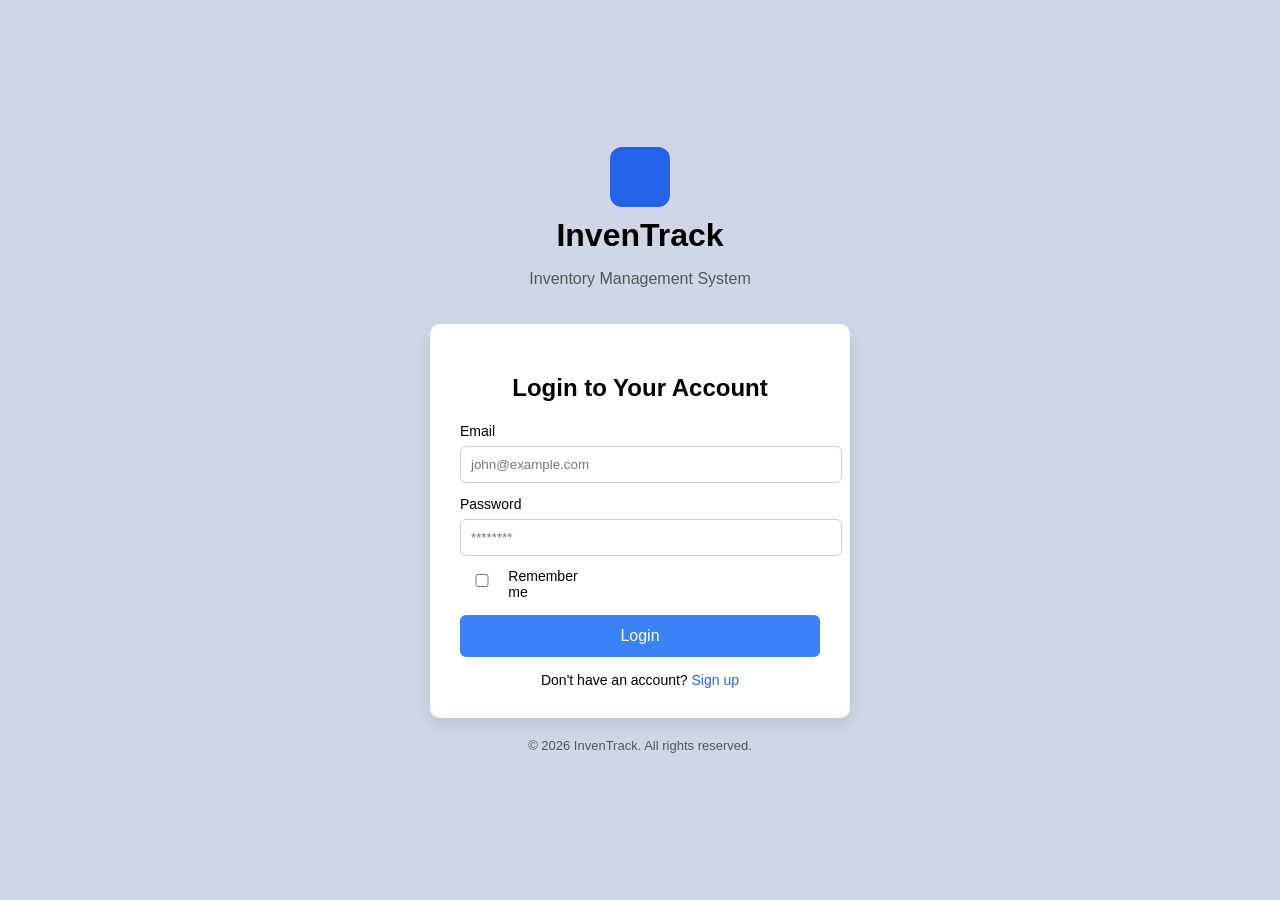
<file: index.html>
<!DOCTYPE html>
<html lang="en">
<head>
<meta charset="UTF-8">
<meta name="viewport" content="width=device-width, initial-scale=1.0">
<title>Dashboard</title>

<link rel="stylesheet" href="./dashboard/dashboard.css">
</head>
<body>

<div class="container">

<!-- Sidebar -->
<div class="sidebar">
    <h2>InvenTrack</h2>

    <ul>
        <li class="active">Dashboard</li>
        <li onclick="location.href='/product/product.html'">Products</li>
        <li onclick="location.href='/sales/sales.html'">Sales</li>
        <li onclick="location.href='/purchase/purchase.html'">Purchases</li>
        <li onclick="location.href='/users/Users.html'">Users</li>
    </ul>

    <ul class="bottom-menu">
        <li onclick="location.href='/setting/setting.html'">Settings</li>
        <li onclick="logoutUser()">Logout</li>
    </ul>
</div>

<!-- Main -->
<div class="main">

    <!-- Header -->
    <div class="header">
        <h1>Dashboard</h1>
    </div>

    <p>Welcome back, <span id="welcomeName">User</span> </p>

    <!-- Cards -->
    <div class="cards">

        <div class="card">
            <h4>Total Products</h4>
            <h2>1,234</h2>
            <p class="green">+12% growth</p>
        </div>

        <div class="card">
            <h4>Total Sales</h4>
            <h2>$45,200</h2>
            <p class="green">+8% growth</p>
        </div>

        <div class="card">
            <h4>Low Stock</h4>
            <h2>15</h2>
            <p class="red">-3% drop</p>
        </div>

        <div class="card">
            <h4>Revenue</h4>
            <h2>$128,500</h2>
            <p class="green">+23% growth</p>
        </div>

    </div>

    <!-- Images Section -->
    <div class="images">

        <div class="img-box">
            <h3>Sales Overview</h3>
            <img src="https://images.unsplash.com/photo-1551288049-bebda4e38f71">
        </div>

        <div class="img-box">
            <h3>Revenue Insights</h3>
            <img src="https://images.unsplash.com/photo-1460925895917-afdab827c52f">
        </div>

    </div>

    <!-- Activity -->
    <div class="activity">
        <h3>Recent Activity</h3>

        <p> New order #1234 - $456</p>
        <p> Low stock alert - Product A</p>
        <p> New product added</p>
        <p> Sale completed - Invoice #5678</p>
    </div>

</div>

</div>

<script>
// auth check
if(!localStorage.getItem("token")){
    location.href = "/logging/logging.html";
}

// show user name
var uname = localStorage.getItem("userName");
if(uname){
    document.getElementById("welcomeName").textContent = uname;
}

function logoutUser(){
    localStorage.removeItem("token");
    localStorage.removeItem("userName");
    localStorage.removeItem("userRole");
    localStorage.removeItem("userEmail");
    location.href = "/logging/logging.html";
}
</script>
</body>
</html>
</file>
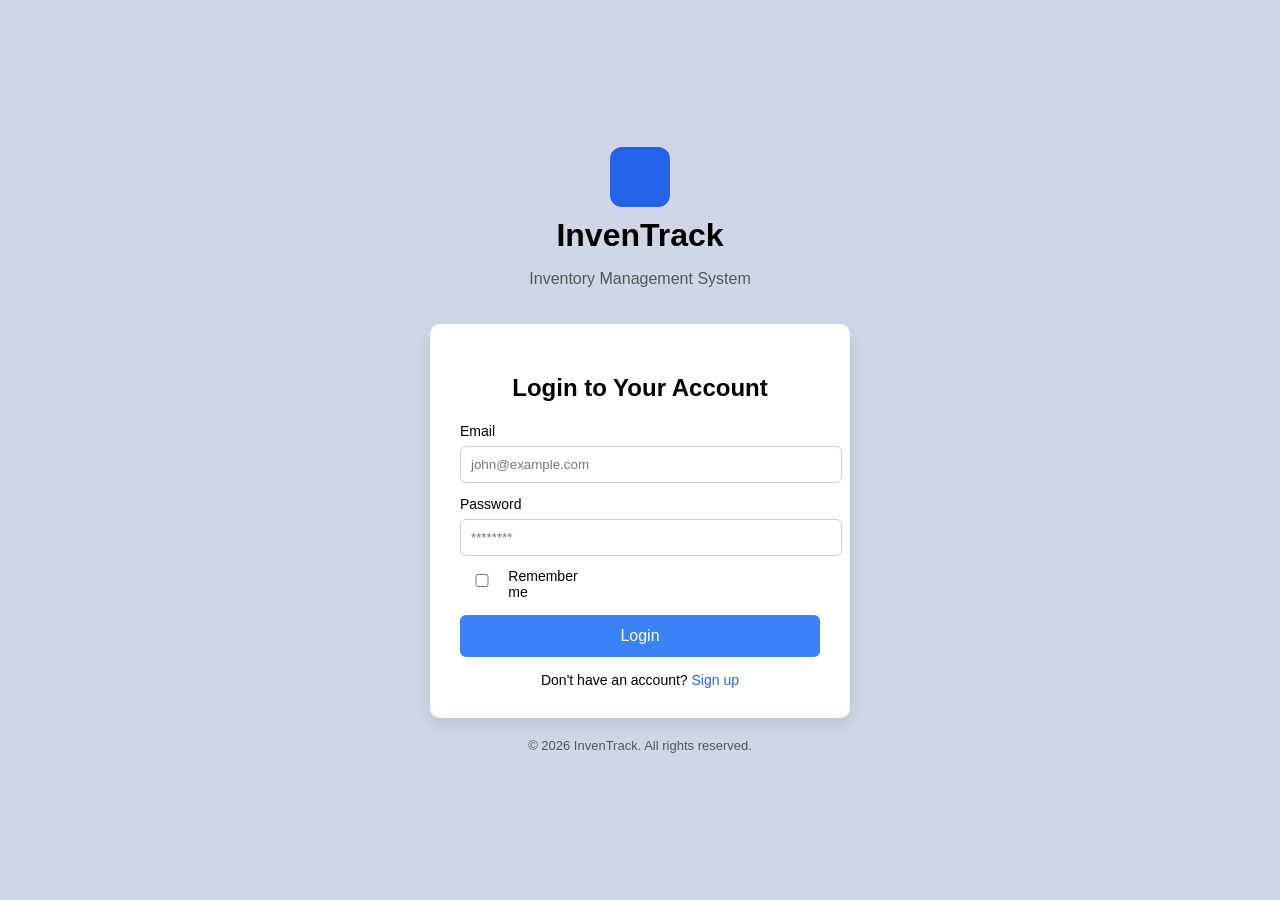
<file: dashboard/dashboard.html>
<!DOCTYPE html>
<html lang="en">
<head>
<meta charset="UTF-8">
<meta name="viewport" content="width=device-width, initial-scale=1.0">
<title>Dashboard</title>

<link rel="stylesheet" href="./dashboard.css">
</head>
    

<body>

<div class="container">

<!-- Sidebar -->
<div class="sidebar">
    <h2>InvenTrack</h2>

   <ul>
    <li class="active">Dashboard</li>
    <li onclick="location.href='/product/product.html'">Products</li>
    <li onclick="location.href='/sales/sales.html'">Sales</li>
    <li onclick="location.href='/purchase/purchase.html'">Purchases</li>
    <li onclick="location.href='/users/Users.html'">Users</li>
</ul>

        <ul class="bottom-menu">
            <li  onclick="location.href='/setting/setting.html'">Settings</li>
            <li onclick="logoutUser()">Logout</li>
        </ul>
</div>

<!-- Main -->
<div class="main">

    <!-- Header -->
    <div class="header">
        <h1>Dashboard</h1>
    </div>

    <p>Welcome back, <span id="welcomeName">User</span> </p>

    <!-- Cards -->
    <div class="cards">

        <div class="card">
            <h4>Total Products</h4>
            <h2>1,234</h2>
            <p class="green">+12% growth</p>
        </div>

        <div class="card">
            <h4>Total Sales</h4>
            <h2>$45,200</h2>
            <p class="green">+8% growth</p>
        </div>

        <div class="card">
            <h4>Low Stock</h4>
            <h2>15</h2>
            <p class="red">-3% drop</p>
        </div>

        <div class="card">
            <h4>Revenue</h4>
            <h2>$128,500</h2>
            <p class="green">+23% growth</p>
        </div>

    </div>

    <!-- Images Section -->
    <div class="images">

        <div class="img-box">
            <h3>Sales Overview</h3>
            <img src="https://images.unsplash.com/photo-1551288049-bebda4e38f71">
        </div>

        <div class="img-box">
            <h3>Revenue Insights</h3>
            <img src="https://images.unsplash.com/photo-1460925895917-afdab827c52f">
        </div>

    </div>

    <!-- Activity -->
    <div class="activity">
        <h3>Recent Activity</h3>

        <p> New order #1234 - $456</p>
        <p> Low stock alert - Product A</p>
        <p> New product added</p>
        <p> Sale completed - Invoice #5678</p>
    </div>

</div>

</div>

<script>
// auth check
if(!localStorage.getItem("token")){
    location.href = "/logging/logging.html";
}

// show user name
var uname = localStorage.getItem("userName");
if(uname){
    document.getElementById("welcomeName").textContent = uname;
}

function logoutUser(){
    localStorage.removeItem("token");
    localStorage.removeItem("userName");
    localStorage.removeItem("userRole");
    localStorage.removeItem("userEmail");
    location.href = "/logging/logging.html";
}
</script>
</body>
</html>
</file>
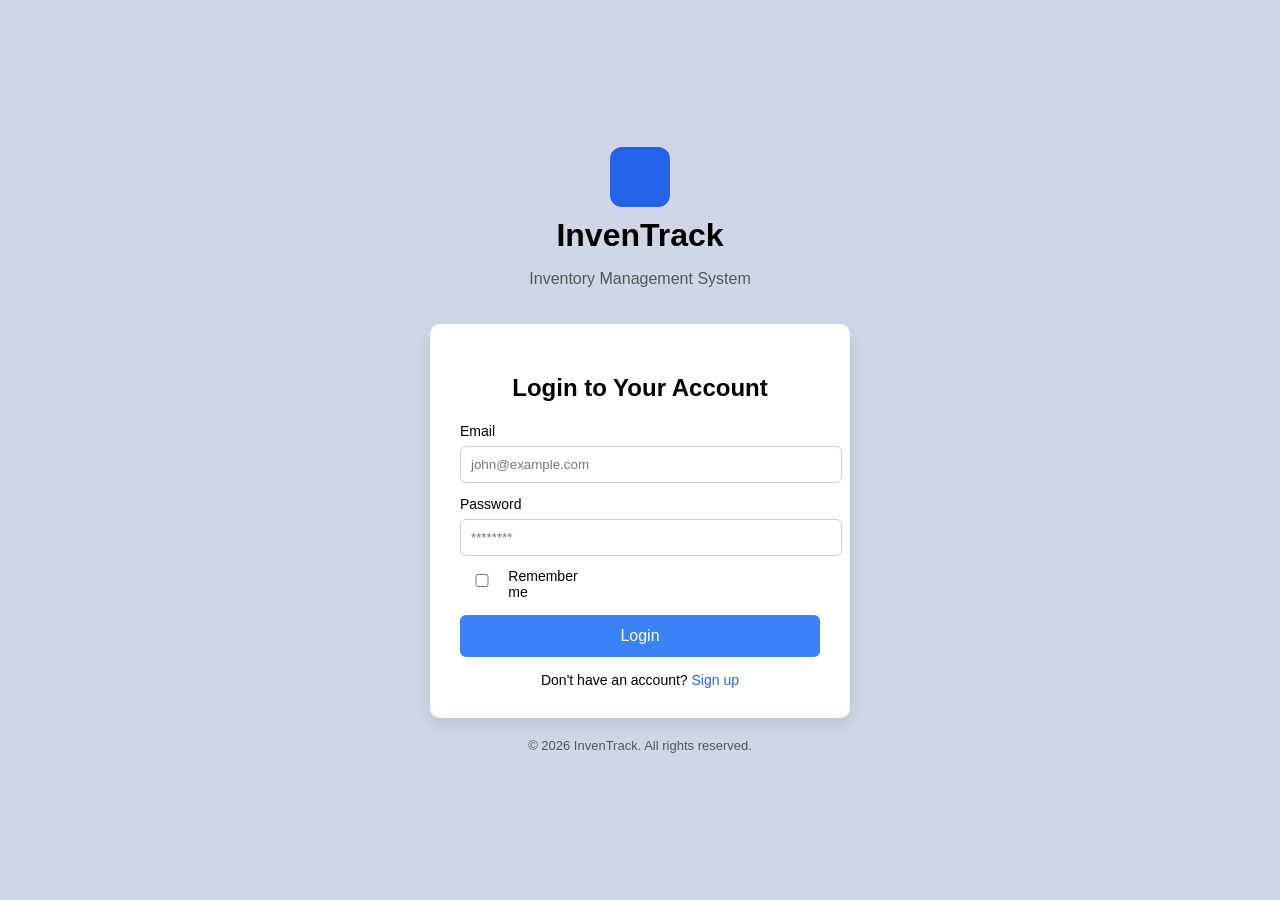
<file: logging/logging.html>
<!DOCTYPE html>
<html lang="en">
<head>
<meta charset="UTF-8">
<meta name="viewport" content="width=device-width, initial-scale=1.0">
<title>InvenTrack Login</title>

<link rel="stylesheet" href="./logging.css">
</head>

    
<body>

<div class="logo">
    <div class="logo-box"></div>
    <h1>InvenTrack</h1>
    <p>Inventory Management System</p>
</div>

<div class="card">

<h2>Login to Your Account</h2>

<label>Email</label>
<input type="email" id="email" placeholder="john@example.com">

<label>Password</label>
<input type="password" id="password" placeholder="********">

<div class="options">
    <label class="remember">
        <input type="checkbox"> Remember me
    </label>
</div>

<button onclick="loginUser()">Login</button>

<div class="signup">
Don't have an account? <a href="./signup.html">Sign up</a>
</div>

</div>

<div class="footer">
© 2026 InvenTrack. All rights reserved.
</div>

<script src="./logging.js"></script>
</body>
</html>
</file>
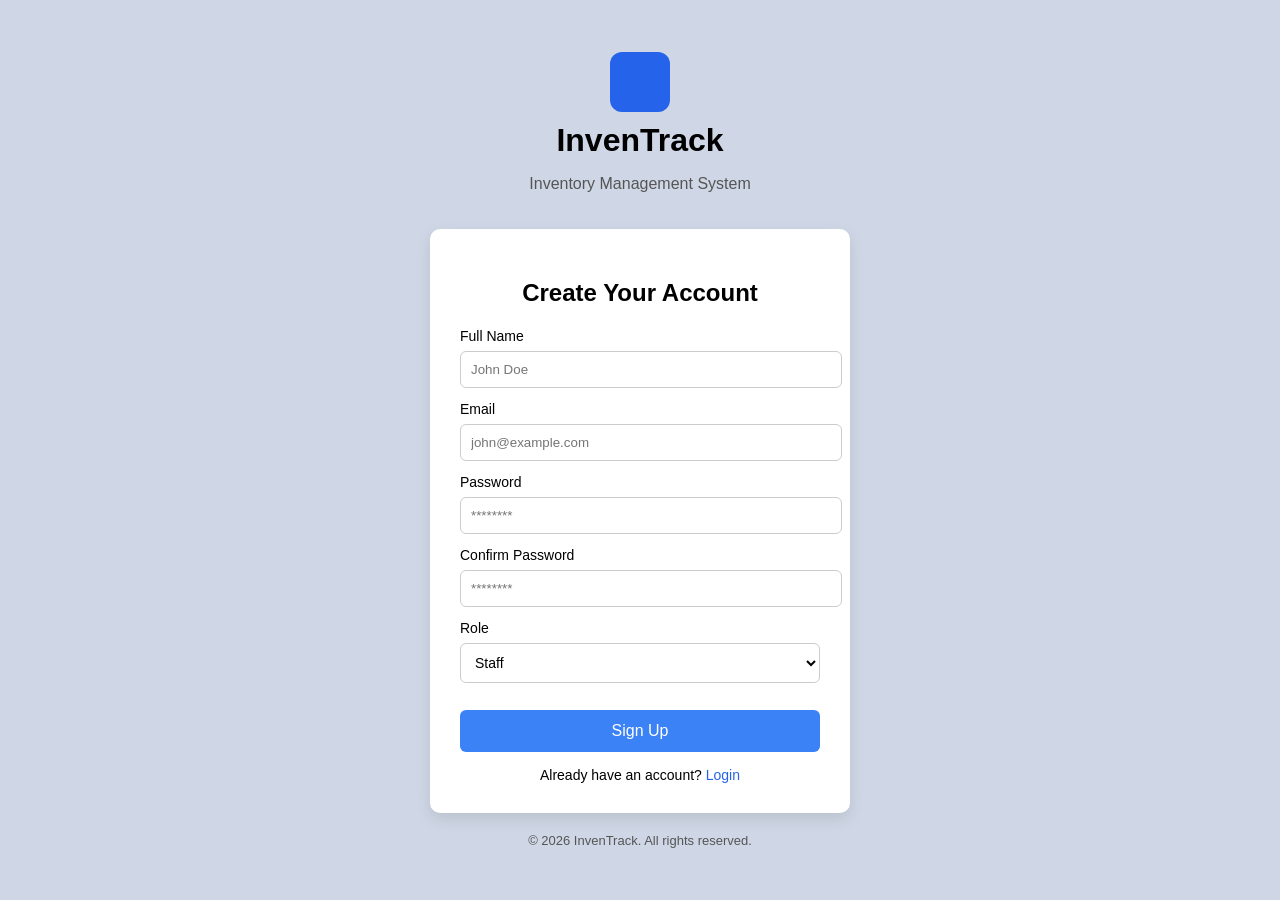
<file: logging/signup.html>
<!DOCTYPE html>
<html lang="en">
<head>
<meta charset="UTF-8">
<meta name="viewport" content="width=device-width, initial-scale=1.0">
<title>InvenTrack Sign Up</title>

<link rel="stylesheet" href="./logging.css">
</head>


<body>

<div class="logo">
    <div class="logo-box"></div>
    <h1>InvenTrack</h1>
    <p>Inventory Management System</p>
</div>

<div class="card">

<h2>Create Your Account</h2>

<label>Full Name</label>
<input type="text" id="name" placeholder="John Doe">

<label>Email</label>
<input type="email" id="email" placeholder="john@example.com">

<label>Password</label>
<input type="password" id="password" placeholder="********">

<label>Confirm Password</label>
<input type="password" id="confirmPassword" placeholder="********">

<label>Role</label>
<select id="role">
    <option value="staff">Staff</option>
    <option value="manager">Manager</option>
    <option value="admin">Admin</option>
</select>

<button onclick="registerUser()">Sign Up</button>

<div class="signup">
Already have an account? <a href="./logging.html">Login</a>
</div>

</div>

<div class="footer">
© 2026 InvenTrack. All rights reserved.
</div>

<script src="./signup.js"></script>
</body>
</html>
</file>
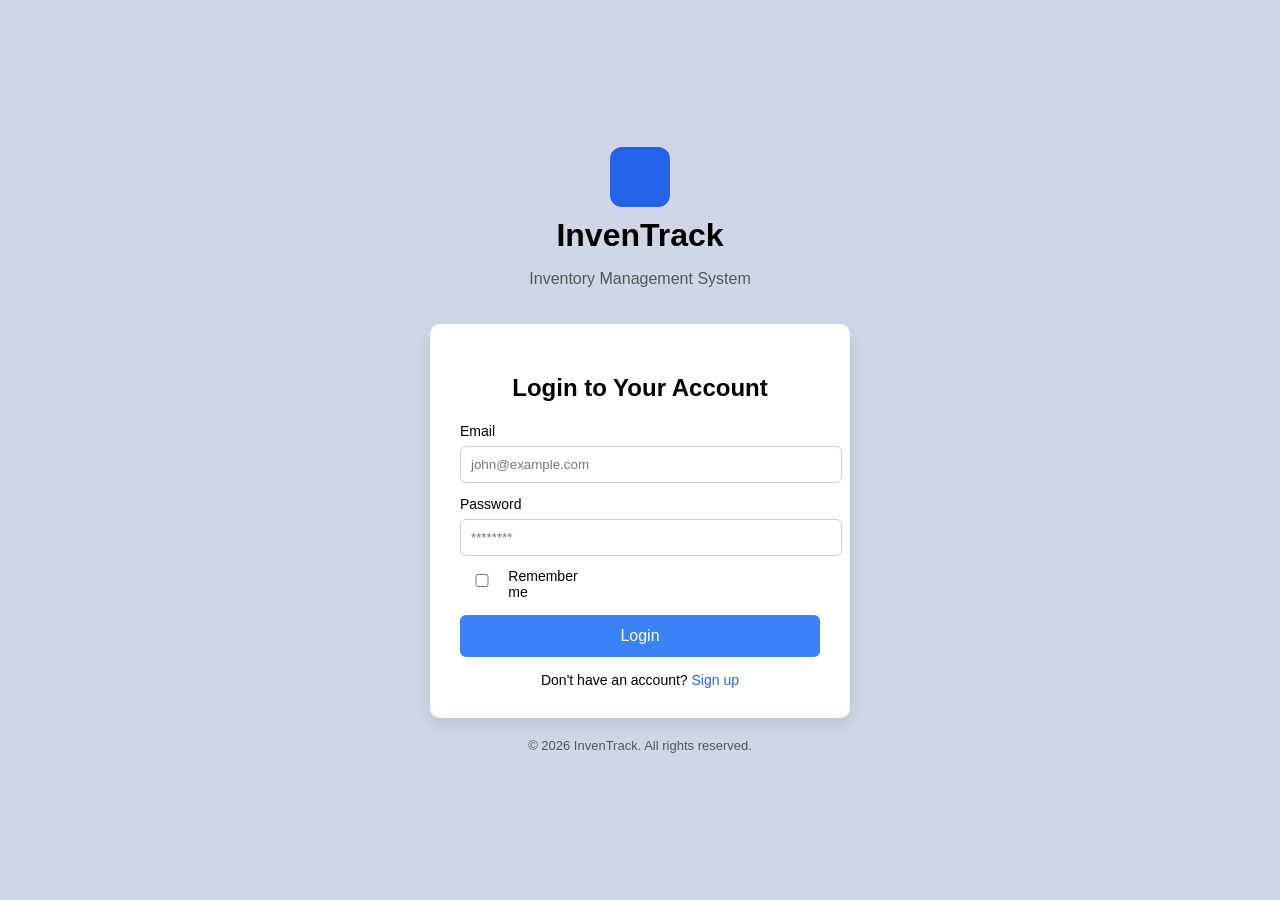
<file: product/product.html>
<!DOCTYPE html>
<html>
<head>
    <title>Products</title>
    <link rel="stylesheet" href="./product.css">
</head>
    
<body>

<div class="container">

    <!-- Sidebar -->
    <div class="sidebar">
        <h2>InvenTrack</h2>
         <ul>
    <li onclick="location.href='/dashboard/dashboard.html'">Dashboard</li>
    <li class="active">Products</li>
    <li onclick="location.href='/sales/sales.html'">Sales</li>
    <li onclick="location.href='/purchase/purchase.html'">Purchases</li>
    <li onclick="location.href='/users/Users.html'">Users</li>
</ul>

        <ul class="bottom-menu">
            <li  onclick="location.href='/setting/setting.html'">Settings</li>
            <li onclick="logoutUser()">Logout</li>
        </ul>
    </div>

    <!-- Main -->
    <div class="main">

        <div class="header">
            <h1>Products</h1>
            <button onclick="openForm()">+ Add Product</button>
        </div>

        <!-- Search -->
        <input type="text" id="search" placeholder="Search products..." onkeyup="searchProduct()">

        <!-- Table -->
        <table>
            <thead>
                <tr>
                    <th>NAME</th>
                    <th>CATEGORY</th>
                    <th>PRICE</th>
                    <th>QUANTITY</th>
                    <th>SUPPLIER</th>
                    <th>DESCRIPTION</th>
                    <th>ACTION</th>
                </tr>
            </thead>
            <tbody id="productTable"></tbody>
        </table>

    </div>
</div>

<!-- Modal -->
<div class="modal" id="modal">
    <div class="form">
        <h2>Add Product</h2>

        <input type="text" id="name" placeholder="Product Name">
        <input type="text" id="category" placeholder="Category">
        <input type="number" id="price" placeholder="Price">
        <input type="number" id="quantity" placeholder="Quantity">
        <input type="text" id="supplier" placeholder="Supplier">
        <input type="text" id="description" placeholder="Description">

        <button onclick="addProduct()">Save</button>
        <button onclick="closeForm()">Cancel</button>
    </div>
</div>

<script>
// auth check
if(!localStorage.getItem("token")){
    location.href = "/logging/logging.html";
}
function logoutUser(){
    localStorage.removeItem("token");
    localStorage.removeItem("userName");
    localStorage.removeItem("userRole");
    localStorage.removeItem("userEmail");
    location.href = "/logging/logging.html";
}
</script>
<script src="./product.js"></script>

</body>
</html>
</file>
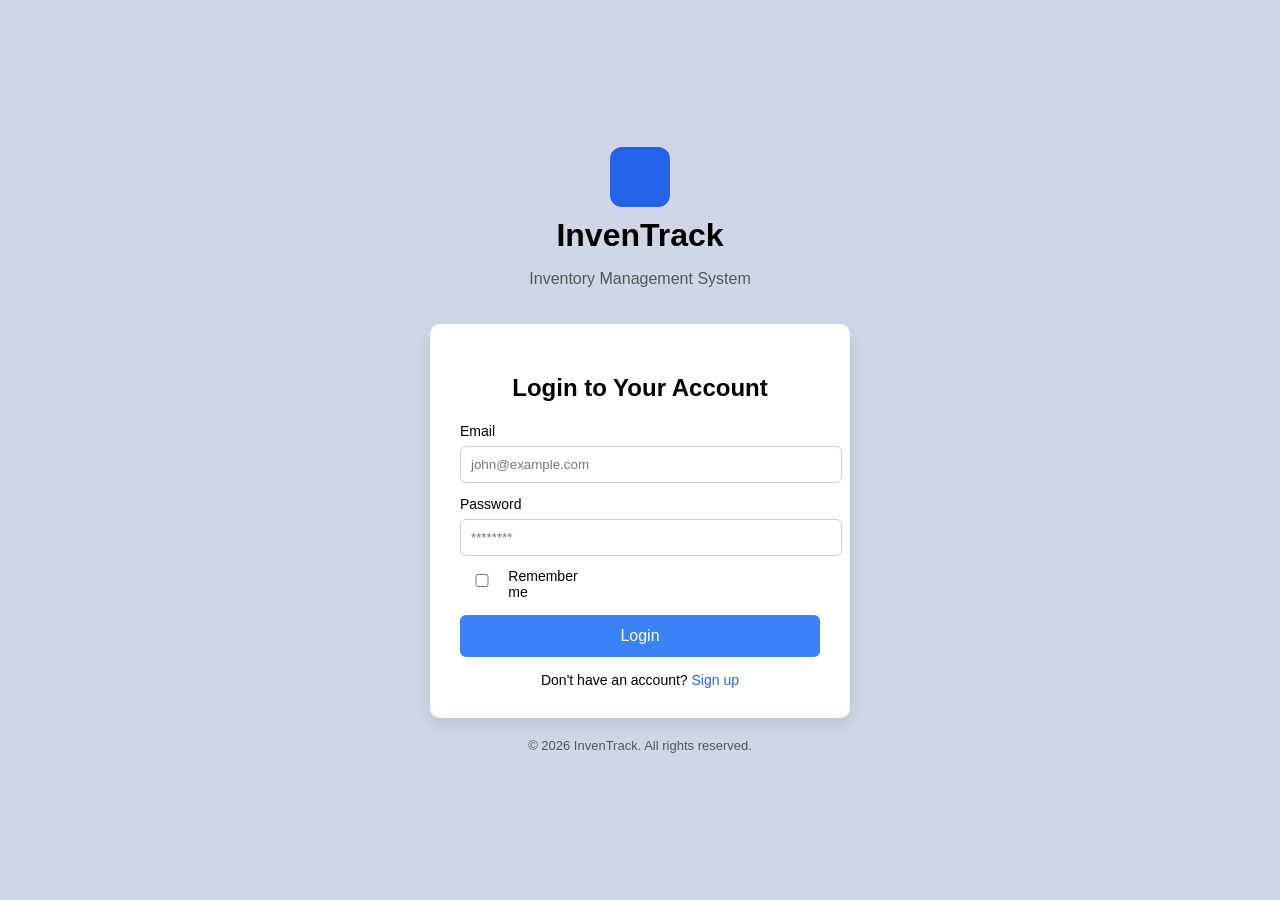
<file: purchase/purchase.html>
<!DOCTYPE html>
<html>
<head>
    <title>Purchases</title>
    <link rel="stylesheet" href="./purchase.css">
</head>
<body>

<div class="container">

    <div class="sidebar">
        <h2>InvenTrack</h2>
        <ul>
    <li onclick="location.href='/dashboard/dashboard.html'">Dashboard</li>
    <li onclick="location.href='/product/product.html'">Products</li>
    <li onclick="location.href='/sales/sales.html'">Sales</li>
    <li class="active">Purchases</li>
    <li onclick="location.href='/users/Users.html'">Users</li>
</ul>

        <ul class="bottom-menu">
            <li  onclick="location.href='/setting/setting.html'">Settings</li>
            <li onclick="logoutUser()">Logout</li>
        </ul>
    </div>

    <!-- Main -->
    <div class="main">

        <div class="header">
            <h1>Purchases</h1>
            <button onclick="openForm()">+ Add Purchase</button>
        </div>

        <!-- Search -->
        <input type="text" id="search" placeholder="Search purchases..." onkeyup="searchPurchase()">

        <!-- Table -->
        <table>
            <thead>
                <tr>
                    <th>DATE</th>
                    <th>PRODUCT</th>
                    <th>QUANTITY</th>
                    <th>PRICE</th>
                    <th>ACTION</th>
                </tr>
            </thead>
            <tbody id="purchaseTable"></tbody>
        </table>

    </div>
</div>

<!-- Modal -->
<div class="modal" id="modal">
    <div class="form">
        <h2>Add Purchase</h2>

        <select id="product">
            <option value="">Select Product</option>
        </select>
        <input type="number" id="quantity" placeholder="Quantity">
        <input type="number" id="price" placeholder="Price">
        <button type="button" onclick="addPurchase()">Save</button>
       <button type="button" onclick="closeForm()">Cancel</button>
    </div>
</div>

<script>
// auth check
if(!localStorage.getItem("token")){
    location.href = "/logging/logging.html";
}
function logoutUser(){
    localStorage.removeItem("token");
    localStorage.removeItem("userName");
    localStorage.removeItem("userRole");
    localStorage.removeItem("userEmail");
    location.href = "/logging/logging.html";
}
</script>
<script src="./purchase.js"></script>
</body>
</html>
</file>
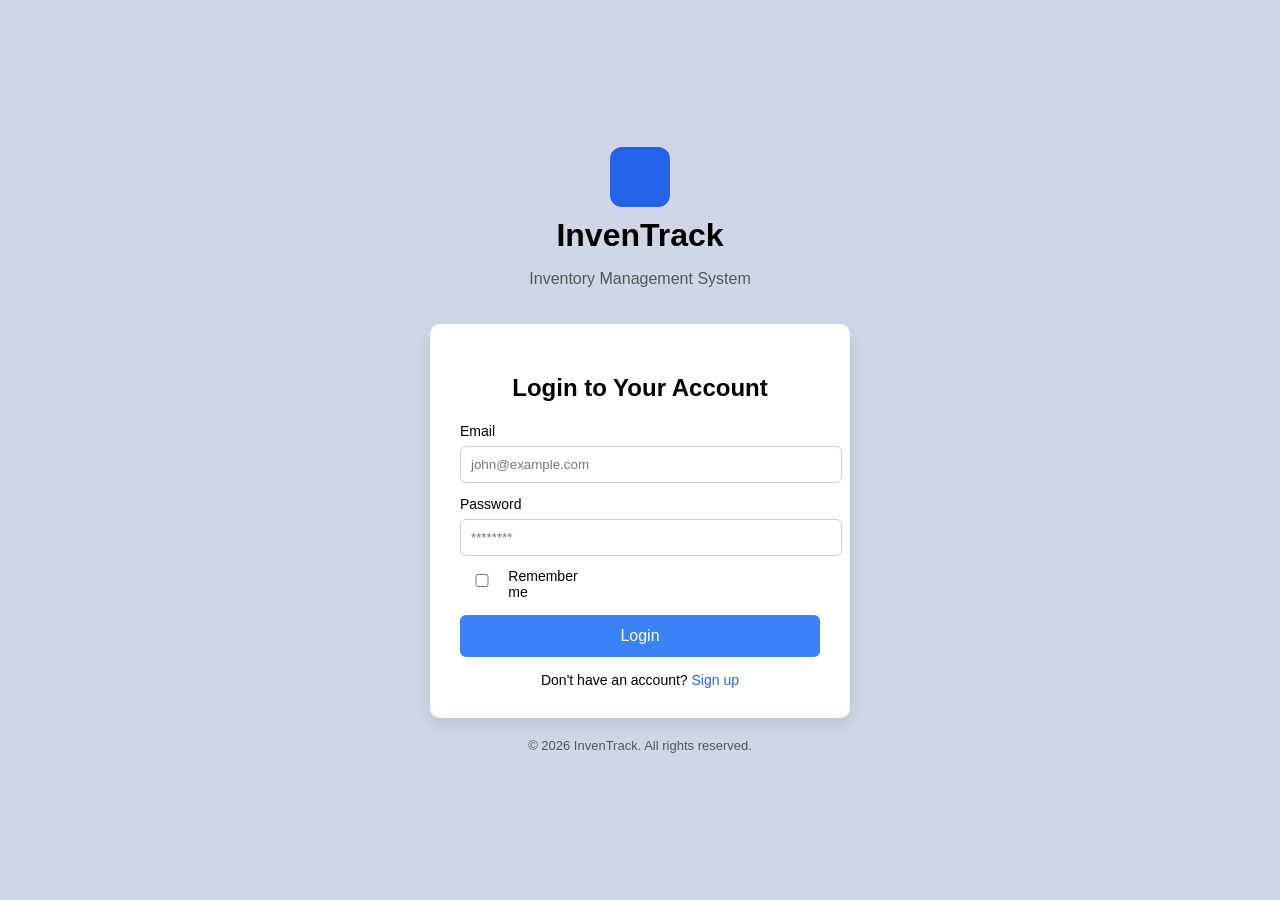
<file: sales/sales.html>
<!DOCTYPE html>
<html>
<head>
    <title>Sales</title>
    <link rel="stylesheet" href="./sales.css">
</head>
<body>
    

<div class="container">

    <!-- Sidebar -->
    <div class="sidebar">
        <h2>InvenTrack</h2>
        <ul>
    <li onclick="location.href='/dashboard/dashboard.html'">Dashboard</li>
    <li onclick="location.href='/product/product.html'">Products</li>
    <li class="active">Sales</li>
    <li onclick="location.href='/purchase/purchase.html'">Purchases</li>
    <li onclick="location.href='/users/Users.html'">Users</li>
</ul>

        <ul class="bottom-menu">
            <li onclick="location.href='/setting/setting.html'">Settings</li>
            <li onclick="logoutUser()">Logout</li>
        </ul>
    </div>

    <!-- Main -->
    <div class="main">

        <div class="header">
            <h1>Sales & Purchases</h1>
            <button onclick="openForm()">+ New Sale</button>
        </div>

        <!-- Table -->
        <table>
            <thead>
                <tr>
                    <th>Invoice</th>
                    <th>Date</th>
                    <th>Product</th>
                    <th>Qty</th>
                    <th>Price</th>
                    <th>Action</th>
                </tr>
            </thead>
            <tbody id="salesTable"></tbody>
        </table>

    </div>
</div>

<!-- Modal -->
<div class="modal" id="modal">
    <div class="form">
        <h2>Add Sale</h2>

        <select id="product">
            <option value="">Select Product</option>
        </select>
        <input type="number" id="quantity" placeholder="Quantity">
        <input type="number" id="price" placeholder="Price">

        <button onclick="addSale()">Save</button>
        <button onclick="closeForm()">Cancel</button>
    </div>
</div>
<script>
// auth check
if(!localStorage.getItem("token")){
    location.href = "/logging/logging.html";
}
function logoutUser(){
    localStorage.removeItem("token");
    localStorage.removeItem("userName");
    localStorage.removeItem("userRole");
    localStorage.removeItem("userEmail");
    location.href = "/logging/logging.html";
}
</script>
<script src="./sales.js"></script>
</body>
</html>
</file>
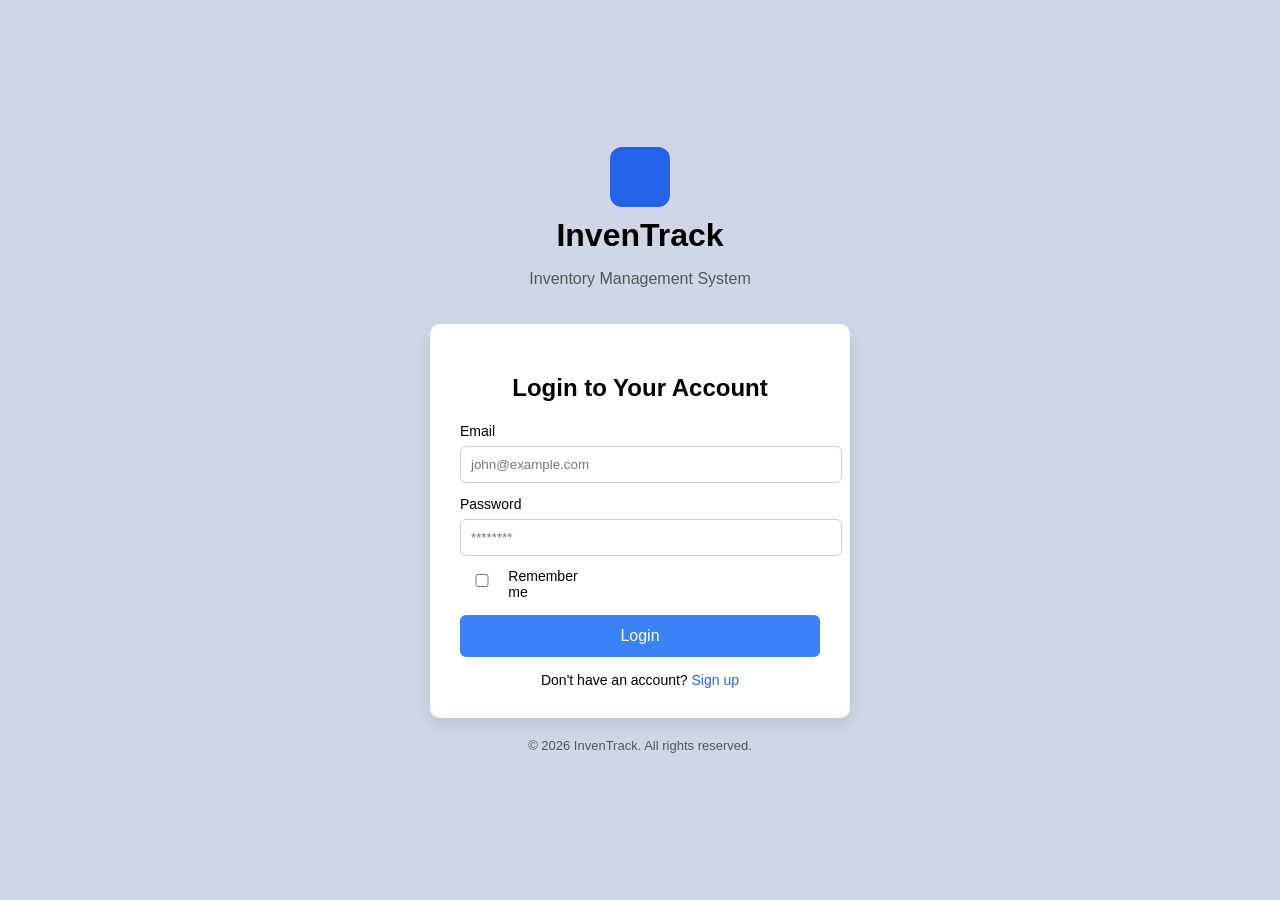
<file: setting/setting.html>
<!DOCTYPE html>
<html lang="en">
<head>
<meta charset="UTF-8">
<meta name="viewport" content="width=device-width, initial-scale=1.0">
<title>Settings</title>

<link rel="stylesheet" href="https://cdnjs.cloudflare.com/ajax/libs/font-awesome/6.5.0/css/all.min.css">
<link rel="stylesheet" href="./setting.css">
</head>

<body>
        

<!-- Sidebar -->
<div class="sidebar">
        <h2>InvenTrack</h2>
         <ul>
    <li onclick="location.href='/dashboard/dashboard.html'">Dashboard</li>
    <li onclick="location.href='/product/product.html'">Products</li>
    <li onclick="location.href='/sales/sales.html'">Sales</li>
    <li onclick="location.href='/purchase/purchase.html'">Purchases</li>
    <li onclick="location.href='/users/Users.html'">Users</li>
</ul>

        <ul class="bottom-menu">
            <li class="active">Settings</li>
            <li onclick="logoutUser()">Logout</li>
        </ul>
    </div>
<!-- Topbar -->
<div class="topbar">

<div class="search-box">
</div>

<div class="top-icons">
<i class="fa-regular fa-bell"></i>

<div class="profile">
<div class="avatar" id="avatarInitials">JD</div>
<div class="profile-info">
<span id="topbarName">John Doe</span>
<span id="topbarRole">Admin</span>
</div>
</div>

</div>

</div>

<!-- Main -->
<div class="main">

<h2>Settings</h2>
<p>Manage your account settings and preferences</p>

<div class="grid">

<!-- Profile -->
<div class="card">
<h3>Profile Settings</h3>

<input id="name" value="John Doe">
<input id="email" value="john@example.com">
<input id="phone" value="+91 9999999999">

<button class="btn" onclick="saveProfile()">Save Profile</button>
</div>

<!-- Security -->
<div class="card">
<h3>Security Settings</h3>

<input type="password" id="currentPass" placeholder="Current Password">
<input type="password" id="newPass" placeholder="New Password">
<input type="password" id="confirmPass" placeholder="Confirm Password">

<button class="btn" onclick="updatePassword()">Update Password</button>
</div>

<!-- Notifications -->
<div class="card">
<h3>Notification Settings</h3>

<div class="row">
<span>Email Notifications</span>
<label class="switch">
<input type="checkbox" id="emailNotify" checked>
<span class="slider"></span>
</label>
</div>

<div class="row">
<span>Push Notifications</span>
<label class="switch">
<input type="checkbox" id="pushNotify">
<span class="slider"></span>
</label>
</div>

<div class="row">
<span>Low Stock Alerts</span>
<label class="switch">
<input type="checkbox" id="stockAlert" checked>
<span class="slider"></span>
</label>
</div>

<button class="btn" onclick="saveNotifications()">Save Preferences</button>
</div>

<!-- General -->
<div class="card">
<h3>General Settings</h3>

<select id="language">
<option>English</option>
<option>Hindi</option>
</select>

<select id="currency">
<option>USD</option>
<option>INR</option>
</select>

<button class="btn" onclick="saveGeneral()">Save Settings</button>
</div>

</div>

</div>

<script>
// auth check
if(!localStorage.getItem("token")){
    location.href = "/logging/logging.html";
}

// fill in user info from localStorage
var uname = localStorage.getItem("userName");
var urole = localStorage.getItem("userRole");
var uemail = localStorage.getItem("userEmail");
if(uname){
    document.getElementById("topbarName").textContent = uname;
    document.getElementById("name").value = uname;
    // make initials from name
    var parts = uname.split(" ");
    var initials = parts[0][0] + (parts[1] ? parts[1][0] : "");
    document.getElementById("avatarInitials").textContent = initials.toUpperCase();
}
if(urole){
    document.getElementById("topbarRole").textContent = urole.charAt(0).toUpperCase() + urole.slice(1);
}
if(uemail){
    document.getElementById("email").value = uemail;
}

function logoutUser(){
    localStorage.removeItem("token");
    localStorage.removeItem("userName");
    localStorage.removeItem("userRole");
    localStorage.removeItem("userEmail");
    location.href = "/logging/logging.html";
}
</script>
<script src="./setting.js"></script>
</body>
</html>
</file>
<file: dashboard/dashboard.css>
body {
    margin: 0;
    font-family: Arial;
    background: #f1f5f9;
}

/* Layout */
.container {
    display: flex;
}

/* Sidebar */
.sidebar {
    width: 220px;
    background: #0f172a;
    color: white;
    height: 100vh;
    padding: 20px;
    position: fixed;
}

.sidebar ul {
    list-style: none;
    padding: 0;
}

.sidebar li {
    padding: 12px;
    cursor: pointer;
    border-radius: 6px;
}

.sidebar li:hover {
    background: #1e293b;
}

.sidebar .active {
    background: #2563eb;
}

.bottom-menu {
    position: absolute;
    bottom: 20px;
    width: 80%;
}

/* Main */
.main {
    margin-left: 240px;
    flex: 1;
    padding: 30px;
}

/* Header */
.header {
    display: flex;
    justify-content: space-between;
}

/* Cards */
.cards {
    display: grid;
    grid-template-columns: repeat(4, 1fr);
    gap: 20px;
    margin-top: 20px;
}

.card {
    background: white;
    padding: 20px;
    border-radius: 10px;
}

.green { color: green; }
.red { color: red; }

/* Images */
.images {
    display: grid;
    grid-template-columns: 1fr 1fr;
    gap: 20px;
    margin-top: 25px;
}

.img-box {
    background: white;
    padding: 15px;
    border-radius: 10px;
}

.img-box img {
    width: 100%;
    height: 220px;
    object-fit: cover;
    border-radius: 10px;
}

/* Activity */
.activity {
    background: white;
    padding: 20px;
    border-radius: 10px;
    margin-top: 25px;
}

.activity p {
    margin: 8px 0;
}
</file>
<file: logging/logging.css>
body{
    margin:0;
    font-family: Arial, Helvetica, sans-serif;
    background:#cfd7e6;
    height:100vh;
    display:flex;
    flex-direction:column;
    justify-content:center;
    align-items:center;
}

/* Logo */
.logo{
    text-align:center;
    margin-bottom:20px;
}

.logo-box{
    width:60px;
    height:60px;
    background:#2563eb;
    border-radius:12px;
    display:flex;
    justify-content:center;
    align-items:center;
    color:white;
    font-size:28px;
    margin:auto;
}

.logo h1{
    margin:10px 0 5px;
}

.logo p{
    color:#555;
}

/* Card */
.card{
    background:white;
    width:360px;
    padding:30px;
    border-radius:10px;
    box-shadow:0 6px 15px rgba(0,0,0,0.1);
}

.card h2{
    text-align:center;
    margin-bottom:20px;
}

label{
    font-size:14px;
}

input{
    width:100%;
    padding:10px;
    margin-top:6px;
    margin-bottom:12px;
    border:1px solid #ccc;
    border-radius:6px;
}

.options {
    display: flex;
    justify-content: space-between;
    align-items: center;
    font-size: 13px;
}

.remember {
    display: flex;
    align-items: center;
    gap: 5px;   /* space between checkbox & text */
}

.options a{
    text-decoration:none;
    color:#2563eb;
}

select{
    width:100%;
    padding:10px;
    margin-top:6px;
    margin-bottom:12px;
    border:1px solid #ccc;
    border-radius:6px;
    background:white;
    font-size:14px;
}

button{
    width:100%;
    padding:12px;
    background:#3b82f6;
    border:none;
    color:white;
    border-radius:6px;
    margin-top:15px;
    font-size:16px;
    cursor:pointer;
}

button:hover{
    background:#2563eb;
}

.signup{
    text-align:center;
    font-size:14px;
    margin-top:15px;
}

.signup a{
    text-decoration:none;
    color:#2563eb;
}

.footer{
    margin-top:20px;
    font-size:13px;
    color:#555;
}
</file>
<file: product/product.css>
body {
    margin: 0;
    font-family: Arial;
}

/* Layout */
.container {
    display: flex;
}

/* Sidebar */
.sidebar {
    width: 220px;
    background: #0f172a;
    color: white;
    height: 100vh;
    padding: 20px;
    position: relative;
}

.sidebar ul {
    list-style: none;
    padding: 0;
}

.sidebar li {
    padding: 10px;
    cursor: pointer;
}

.sidebar .active {
    background: #2563eb;
    border-radius: 5px;
}

.bottom-menu {
    position: absolute;
    bottom: 20px;
}

/* Main */
.main {
    flex: 1;
    padding: 20px;
}

/* Header */
.header {
    display: flex;
    justify-content: space-between;
}

/* Button */
button {
    padding: 8px 12px;
    background: #2563eb;
    color: white;
    border: none;
    cursor: pointer;
    margin: 2px;
}

/* Search */
#search {
    margin-top: 10px;
    padding: 8px;
    width: 300px;
}

/* Table */
table {
    width: 100%;
    margin-top: 20px;
    border-collapse: collapse;
}

th, td {
    padding: 10px;
    border-bottom: 1px solid #ccc;
}

/* Modal */
.modal {
    display: none;
    position: fixed;
    top: 0;
    left: 0;
    width: 100%;
    height: 100%;
    background: rgba(0,0,0,0.5);
    z-index: 999;
}

.form {
    background: white;
    padding: 20px;
    width: 300px;
    margin: 100px auto;
}

input {
    width: 100%;
    padding: 8px;
    margin: 5px 0;
}
</file>
<file: purchase/purchase.css>
body {
    margin: 0;
    font-family: Arial;
}

/* Layout */
.container {
    display: flex;
}

/* Sidebar */
.sidebar {
    width: 220px;
    background: #0f172a;
    color: white;
    height: 100vh;
    padding: 20px;
}

.sidebar ul {
    list-style: none;
    padding: 0;
}

.sidebar li {
    padding: 10px;
    cursor: pointer;
}

.sidebar .active {
    background: #2563eb;
    border-radius: 5px;
}

.bottom-menu {
    position: absolute;
    bottom: 20px;
}

/* Main */
.main {
    flex: 1;
    padding: 20px;
}

/* Header */
.header {
    display: flex;
    justify-content: space-between;
}

/* Button */
button {
    padding: 8px 12px;
    background: #2563eb;
    color: white;
    border: none;
    cursor: pointer;
    margin: 2px;
}

/* Search */
#search {
    margin-top: 10px;
    padding: 8px;
    width: 300px;
}

/* Table */
table {
    width: 100%;
    margin-top: 20px;
    border-collapse: collapse;
}

th, td {
    padding: 10px;
    border-bottom: 1px solid #ccc;
}

/* Modal */
.modal {
    display: none;
    position: fixed;
    top: 0;
    left: 0;
    width: 100%;
    height: 100%;
    background: rgba(0,0,0,0.5);
    z-index: 999;
}

.form {
    background: white;
    padding: 20px;
    width: 300px;
    margin: 100px auto;
}

input {
    width: 100%;
    padding: 8px;
    margin: 5px 0;
}
</file>
<file: sales/sales.css>
body {
    margin: 0;
    font-family: Arial;
}

/* Layout */
.container {
    display: flex;
}


/* Sidebar */
.sidebar {
    width: 220px;
    background: #0f172a;
    color: white;
    height: 100vh;
    padding: 20px;
}

.sidebar ul {
    list-style: none;
    padding: 0;
}

.sidebar li {
    padding: 10px;
    cursor: pointer;
}

.sidebar .active {
    background: #2563eb;
    border-radius: 5px;
}

.bottom-menu {
    position: absolute;
    bottom: 20px;
}

/* Main */
.main {
    flex: 1;
    padding: 20px;
}

/* Header */
.header {
    display: flex;
    justify-content: space-between;
    align-items: center;
}

/* Tabs */
.tabs {
    margin-top: 10px;
}

.tabs button {
    padding: 6px 12px;
    border: none;
    cursor: pointer;
    background: #eee;
    margin-right: 5px;
}

.tabs .active {
    background: #2563eb;
    color: white;
}

/* Button */
button {
    padding: 8px 12px;
    background: #2563eb;
    color: white;
    border: none;
    cursor: pointer;
}

/* Table */
table {
    width: 100%;
    margin-top: 20px;
    border-collapse: collapse;
}

th, td {
    padding: 10px;
    border-bottom: 1px solid #ccc;
}

/* Status */
.completed {
    color: green;
}
.pending {
    color: orange;
}

/* Modal */
.modal {
    display: none;
    position: fixed;
    width: 100%;
    height: 100%;
    background: rgba(0,0,0,0.5);
}

.form {
    background: white;
    padding: 20px;
    width: 300px;
    margin: 100px auto;
}

input, select {
    width: 100%;
    padding: 8px;
    margin: 5px 0;
}

.modal {
    display: none;                 /* hidden by default */
    position: fixed;
    top: 0;
    left: 0;
    width: 100%;
    height: 100%;
    background: rgba(0,0,0,0.5);
    z-index: 999;                 /* important */
}

.form {
    background: white;
    width: 300px;
    margin: 100px auto;
    padding: 20px;
    border-radius: 8px;
}
</file>
<file: setting/setting.css>
body {
    margin: 0;
    font-family: Arial;
    background: #f1f5f9;
}


/* Layout */
.container {
    display: flex;
}

/* Sidebar */
.sidebar {
    width: 220px;
    background: #0f172a;
    color: white;
    height: 95vh;
    padding: 20px;
    position: fixed;
}

.sidebar h2 {
    margin-bottom: 30px;
}

.sidebar ul {
    list-style: none;
    padding: 0;
}

.sidebar li {
    padding: 12px;
    cursor: pointer;
    border-radius: 6px;
}

.sidebar li:hover {
    background: #1e293b;
}

.sidebar .active {
    background: #2563eb;
}

.bottom-menu {
    position: absolute;
    bottom: 20px;
    width: 80%;
}

/* Main */
.main {
    margin-left: 240px;
    flex: 1;
    padding: 30px;
}

/* Header */
.header {
    display: flex;
    justify-content: space-between;
    align-items: center;
}

/* Grid Layout (Settings Cards) */
.grid {
    display: grid;
    grid-template-columns: 1fr 1fr;
    gap: 25px;
    margin-top: 20px;
}

/* Card */
.card {
    background: white;
    padding: 20px;
    border-radius: 10px;
    box-shadow: 0 2px 8px rgba(0,0,0,0.08);
}

/* Card Title */
.card h3 {
    margin-bottom: 10px;
}

/* Inputs */
input, select {
    width: 100%;
    padding: 10px;
    margin: 8px 0;
    border-radius: 6px;
    border: 1px solid #ccc;
}

/* Button */
button {
    padding: 10px;
    background: #2563eb;
    color: white;
    border: none;
    border-radius: 6px;
    cursor: pointer;
    margin-top: 10px;
}

button:hover {
    background: #1d4ed8;
}

/* Row (toggle items) */
.row {
    display: flex;
    justify-content: space-between;
    align-items: center;
    margin: 12px 0;
}

/* Toggle Switch */
.switch {
    position: relative;
    width: 40px;
    height: 20px;
}

.switch input {
    display: none;
}

.slider {
    position: absolute;
    background: #ccc;
    border-radius: 20px;
    top: 0;
    left: 0;
    right: 0;
    bottom: 0;
    cursor: pointer;
}
.slider:before {
    content: "";
    position: absolute;
    height: 15px;
    width: 14px;
    left: 3px;
    bottom: 10px;
    top: 0px;
    background: white;
    border-radius: 50%;
    transition: 0.3s;
}

input:checked + .slider {
    background: #2563eb;
}

input:checked + .slider:before {
    transform: translateX(18px);
}
</file>
